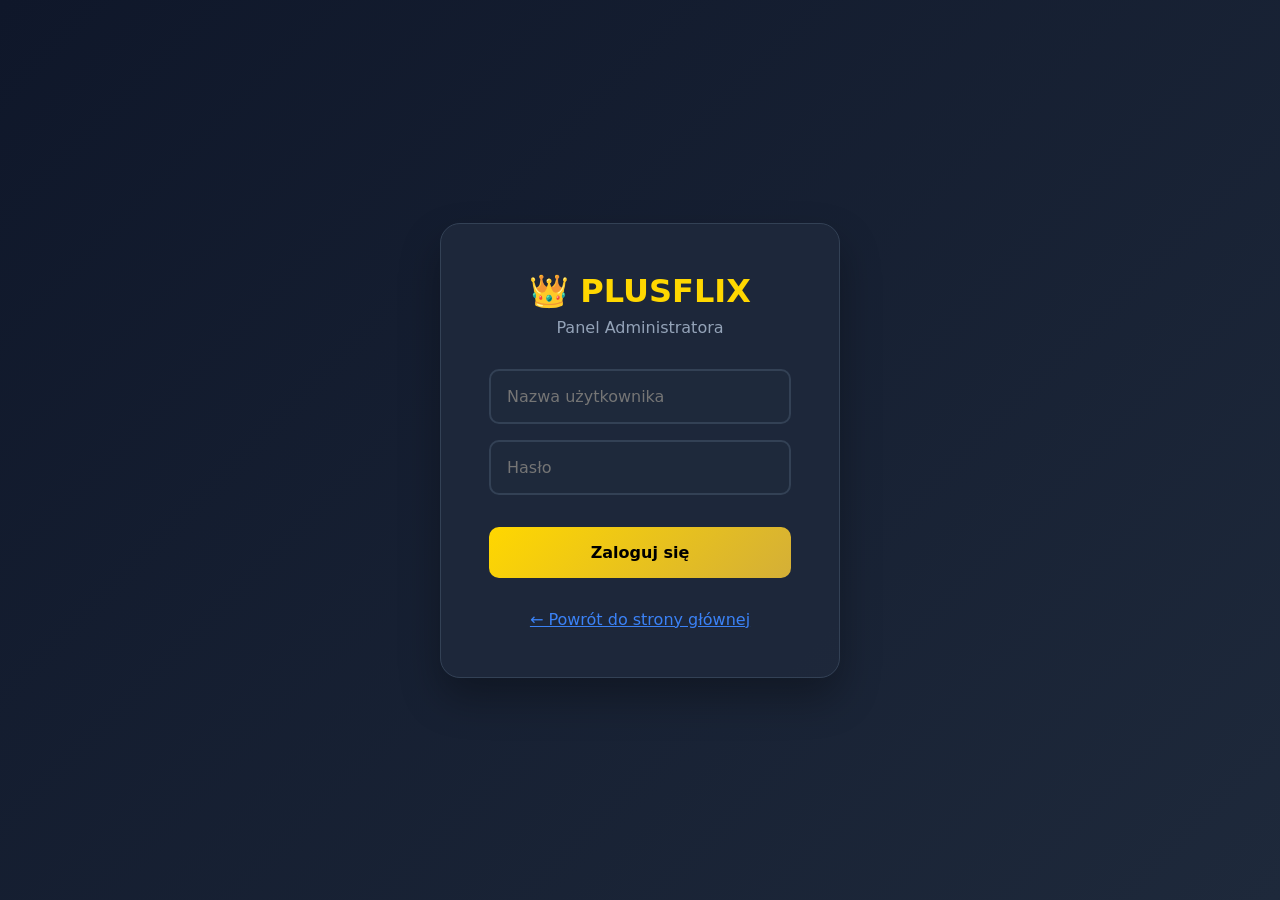
<file: SLOTHTECH/public/admin-edit.html>
<!DOCTYPE html>
<html lang="pl">
<head>
    <meta charset="UTF-8">
    <title>PLUSFLIX - Edycja</title>
    <meta name="viewport" content="width=device-width, initial-scale=1.0">
    <link rel="stylesheet" href="css/admin.css">
    <link rel="stylesheet" href="css/style.css">
</head>
<body class="admin-body">

<div class="admin-container">
    <!-- Sidebar -->
    <aside class="admin-sidebar">
        <div class="sidebar-header">
            <h1>👑 PLUSFLIX</h1>
            <p class="admin-subtitle">Panel Administratora</p>
        </div>

        <nav class="sidebar-nav">
            <a href="admin.html" class="nav-item">
                <span>📊</span> Dashboard
            </a>
        </nav>

        <div class="sidebar-footer">
            <a href="admin.html" class="btn-back">
                ← Powrót do panelu
            </a>
            <button class="btn-logout" id="logoutBtn">
                🚪 Wyloguj
            </button>
        </div>
    </aside>

    <!-- Main -->
    <main class="admin-main">
        <header class="admin-header">
            <div class="header-left">
                <h2>Edycja</h2>
                <p class="header-subtitle" id="itemTitle">Ładowanie…</p>
                <p class="edit-meta" id="itemMeta"></p>
            </div>
        </header>

        <section class="edit-card">
            <h3>Gatunki</h3>
            <input class="edit-search" type="text" id="genreSearch" placeholder="Szukaj gatunku…">
            <div class="edit-grid" id="genresContainer"></div>
        </section>

        <section class="edit-card">
            <h3>Platformy</h3>
            <input class="edit-search" type="text" id="platformSearch" placeholder="Szukaj platformy…">
            <div class="edit-grid" id="platformsContainer"></div>
        </section>

	<section class="edit-card">
            <h3>Opis / Streszczenie</h3>
            <textarea id="descriptionInput" style="
                width: 100%;
                min-height: 120px;
                padding: 0.75rem;
                border-radius: 10px;
                border: 1px solid #334155;
                background: #0f172a;
                color: white;
                font-family: inherit;
                resize: vertical;
            " placeholder="Wpisz opis filmu/serialu..."></textarea>
        </section>

        <div class="edit-actions">
            <button class="btn-primary" id="saveBtn">Zapisz zmiany</button>
            <button class="btn-secondary" id="cancelBtn">Anuluj</button>
        </div>

        <p class="edit-meta" id="statusMsg" style="margin-top: 0.75rem;"></p>
    </main>
</div>

<script src="js/admin-edit.js"></script>
</body>
</html>
</file>
<file: SLOTHTECH/public/css/admin.css>
/* admin.css */
.admin-body {
    background: #0f172a;
    color: #e2e8f0;
    min-height: 100vh;
    margin: 0;
}

.admin-container {
    display: flex;
    min-height: 100vh;
}

/* Sidebar */
.admin-sidebar {
    width: 250px;
    background: #1e293b;
    padding: 2rem 1rem;
    display: flex;
    flex-direction: column;
    border-right: 1px solid #334155;
}

.sidebar-header {
    padding: 0 1rem 2rem;
    border-bottom: 1px solid #334155;
    margin-bottom: 2rem;
}

.sidebar-header h1 {
    color: gold;
    font-size: 1.5rem;
    margin-bottom: 0.5rem;
}

.admin-subtitle {
    color: #94a3b8;
    font-size: 0.9rem;
}

.sidebar-nav {
    flex: 1;
}

.nav-item {
    display: flex;
    align-items: center;
    gap: 1rem;
    padding: 1rem;
    color: #cbd5e1;
    text-decoration: none;
    border-radius: 8px;
    margin-bottom: 0.5rem;
    transition: all 0.3s;
}

.nav-item:hover {
    background: #334155;
    color: white;
}

.nav-item.active {
    background: gold;
    color: #1e293b;
    font-weight: bold;
}

.nav-item span {
    font-size: 1.2rem;
}

.sidebar-footer {
    margin-top: auto;
    padding-top: 2rem;
    border-top: 1px solid #334155;
}

.btn-back {
    display: block;
    background: #3b82f6;
    color: white;
    text-align: center;
    padding: 0.8rem;
    border-radius: 8px;
    text-decoration: none;
    margin-bottom: 1rem;
    transition: background 0.3s;
}

.btn-back:hover {
    background: #2563eb;
}

.btn-logout {
    width: 100%;
    background: #ef4444;
    color: white;
    border: none;
    padding: 0.8rem;
    border-radius: 8px;
    cursor: pointer;
    font-size: 1rem;
    transition: background 0.3s;
}

.btn-logout:hover {
    background: #dc2626;
}

/* Main Content */
.admin-main {
    flex: 1;
    padding: 2rem;
    overflow-y: auto;
}

.admin-header {
    display: flex;
    justify-content: space-between;
    align-items: center;
    margin-bottom: 2rem;
    padding-bottom: 1rem;
    border-bottom: 1px solid #334155;
}

.header-left h2 {
    font-size: 2rem;
    color: white;
    margin-bottom: 0.5rem;
}

.header-subtitle {
    color: #94a3b8;
}

.admin-profile {
    display: flex;
    align-items: center;
    gap: 1rem;
    background: #1e293b;
    padding: 0.5rem 1rem;
    border-radius: 20px;
}

.profile-avatar {
    width: 40px;
    height: 40px;
    background: gold;
    border-radius: 50%;
    display: flex;
    align-items: center;
    justify-content: center;
    font-size: 1.2rem;
}

/* Statystyki */
.stats-grid {
    display: grid;
    grid-template-columns: repeat(auto-fit, minmax(200px, 1fr));
    gap: 1.5rem;
    margin-bottom: 3rem;
}

.stat-card {
    background: #1e293b;
    padding: 1.5rem;
    border-radius: 10px;
    display: flex;
    align-items: center;
    gap: 1.5rem;
    border-left: 4px solid gold;
    transition: transform 0.3s;
}

.stat-card:hover {
    transform: translateY(-5px);
}

.stat-icon {
    font-size: 2.5rem;
    background: rgba(255, 215, 0, 0.1);
    width: 60px;
    height: 60px;
    border-radius: 12px;
    display: flex;
    align-items: center;
    justify-content: center;
}

.stat-info h3 {
    font-size: 2rem;
    color: gold;
    margin-bottom: 0.5rem;
}

.stat-info p {
    color: #94a3b8;
}

/* Szybkie akcje */
.quick-actions {
    margin-bottom: 3rem;
}

.quick-actions h3 {
    margin-bottom: 1.5rem;
    color: white;
    font-size: 1.5rem;
}

.actions-grid {
    display: grid;
    grid-template-columns: repeat(auto-fit, minmax(200px, 1fr));
    gap: 1rem;
}

.action-btn {
    background: #1e293b;
    border: 2px solid #334155;
    color: white;
    padding: 1.5rem;
    border-radius: 10px;
    cursor: pointer;
    display: flex;
    align-items: center;
    gap: 1rem;
    font-size: 1rem;
    transition: all 0.3s;
}

.action-btn:hover {
    background: #334155;
    border-color: gold;
}

.action-btn span {
    font-size: 1.5rem;
}

/* Ostatnio dodane */
.recent-content {
    background: #1e293b;
    padding: 2rem;
    border-radius: 10px;
}

.recent-content h3 {
    margin-bottom: 1.5rem;
    color: white;
}

.content-list {
    display: grid;
    grid-template-columns: repeat(auto-fill, minmax(300px, 1fr));
    gap: 1rem;
}

.content-item {
    background: #0f172a;
    padding: 1rem;
    border-radius: 8px;
    border-left: 3px solid #3b82f6;
}

.item-actions {
    display: flex;
    gap: 0.5rem;
    margin-top: 0.75rem;
}

.item-actions button {
    background: #1e293b;
    border: 1px solid #334155;
    color: white;
    padding: 0.5rem 0.75rem;
    border-radius: 8px;
    cursor: pointer;
    transition: all 0.2s;
}

.item-actions button:hover {
    border-color: gold;
    background: #334155;
}

/* Edit form */
.edit-card {
    background: #1e293b;
    border: 1px solid #334155;
    border-radius: 12px;
    padding: 1.25rem;
    margin-bottom: 1rem;
}

.edit-card h3 {
    margin-bottom: 0.75rem;
    color: white;
}

.edit-meta {
    color: #94a3b8;
    margin-top: 0.25rem;
}

.edit-search {
    width: 100%;
    padding: 0.75rem 0.9rem;
    border-radius: 10px;
    border: 1px solid #334155;
    background: #0f172a;
    color: white;
    margin: 0.75rem 0 1rem;
}

.edit-grid {
    display: grid;
    grid-template-columns: repeat(auto-fit, minmax(220px, 1fr));
    gap: 0.5rem;
}

.edit-check {
    display: flex;
    align-items: center;
    gap: 0.6rem;
    padding: 0.65rem 0.75rem;
    border-radius: 10px;
    border: 1px solid #334155;
    background: #0f172a;
}

.edit-check:hover {
    border-color: #64748b;
}

.edit-actions {
    display: flex;
    gap: 0.75rem;
    margin-top: 1rem;
}

.btn-primary {
    background: gold;
    color: #1e293b;
    border: none;
    padding: 0.75rem 1rem;
    border-radius: 10px;
    cursor: pointer;
    font-weight: 700;
}

.btn-secondary {
    background: transparent;
    color: #cbd5e1;
    border: 1px solid #334155;
    padding: 0.75rem 1rem;
    border-radius: 10px;
    cursor: pointer;
}

.btn-secondary:hover {
    border-color: #64748b;
}

/* Modal */
.modal {
    display: none;
    position: fixed;
    top: 0;
    left: 0;
    width: 100%;
    height: 100%;
    background: rgba(0, 0, 0, 0.8);
    z-index: 10000;
    align-items: center;
    justify-content: center;
}

.modal-content {
    background: #1e293b;
    width: 90%;
    max-width: 600px;
    border-radius: 10px;
    overflow: hidden;
}

.modal-header {
    display: flex;
    justify-content: space-between;
    align-items: center;
    padding: 1.5rem;
    background: #0f172a;
    border-bottom: 1px solid #334155;
}

.modal-close {
    background: none;
    border: none;
    color: white;
    font-size: 1.5rem;
    cursor: pointer;
}

/* Responsywność */
@media (max-width: 768px) {
    .admin-container {
        flex-direction: column;
    }
    
    .admin-sidebar {
        width: 100%;
        padding: 1rem;
    }
    
    .stats-grid {
        grid-template-columns: repeat(2, 1fr);
    }
}
</file>
<file: SLOTHTECH/public/css/style.css>
:root {
    --bg: #020617;
    --panel: #0f172a;
    --card: rgba(255,255,255,0.06);
    --text: #e5e7eb;
    --muted: #94a3b8;
    --font-size: 16px;
}

* { box-sizing: border-box; margin: 0; font-family: system-ui, sans-serif; }
body { background: var(--bg); color: var(--text); font-size: var(--font-size); }
a { color: var(--accent);}
button { font-family: inherit;}

.navbar { display: flex; align-items: center; gap: 2rem; padding: 1rem 2rem; background: var(--panel); }
.logo { font-weight: 700; font-size: 1.4rem; }
.nav-links a { color: var(--text); text-decoration: none; margin-right: 1rem; opacity: .7; }
.nav-links a.active, .nav-links a:hover { opacity: 1; }

.theme-switcher { display: flex; margin-left: auto; gap: 0.5rem; }
.theme-switcher button { width: 38px; height: 38px; border-radius: 50%; border: 1px solid var(--border);
    background: var(--panel); color: var(--text); cursor: pointer; font-size: 1rem;
    display: flex; align-items: center; justify-content: center; }
.theme-switcher button:hover { background: var(--card); }

.hero { padding: 4rem 2rem; background: var(--hero-bg); color: var(--text);
    border: 2px solid var(--hero-border); border-radius: 16px; box-shadow: 0 4px 12px rgba(0,0,0,0.2); }
.hero h1 { font-size: 3rem; margin: 1rem 0; }
.hero p { max-width: 600px; color: var(--muted); line-height: 1.6; }

.badge { background: var(--bg); padding: .3rem .7rem; border-radius: 999px; font-size: .8rem; }

.section { padding: 3rem 2rem; }
.section h2 { margin-bottom: 1.5rem; }

.cards { display: grid; grid-template-columns: repeat(auto-fill, minmax(220px, 1fr)); gap: 1.5rem; }
.card { background: var(--card); border-radius: 18px; overflow: hidden; transition: transform .2s, background .2s; cursor: pointer; }
.card:hover { transform: translateY(-6px); background: var(--bg); }

.poster { height: 280px; display: flex; align-items: center; justify-content: center; font-size: 3rem; }
.poster.movie::before { content: "▶"; }
.poster.series::before { content: "📺"; }
.card-info { padding: 1rem; }
.rating { float: right; }

.full-overlay { display: none; position: fixed; inset: 0; background: var(--bg); color: var(--text); overflow-y: auto; padding: 2rem; z-index: 2000; flex-direction: column; }
.full-header { display: flex; justify-content: space-between; align-items: center; }
.full-header h2 { font-size: 2rem; }
.full-header h3 { font-size: 1.2rem; color: var(--muted); }
.full-meta span { margin-right: 1rem; }
#fullGenres span { margin-right: 0.5rem; padding: 0.2rem 0.5rem; background: var(--bg); border-radius: 6px; display: inline-block; }
.full-director, .full-cast { margin-top: 0.5rem; }
.full-platforms div { margin-top: 0.5rem; }
.full-actions button { margin-right: 1rem; margin-top: 1rem; }
.full-review { margin-top: 2rem; padding: 2rem; background: var(--hero-bg); color: var(--text);
    border: 2px solid var(--hero-border);  border-radius: 16px; box-shadow: 0 4px 12px rgba(0,0,0,0.2);
    display: flex;  flex-direction: column;  gap: 1rem;}
#reviewInput { width: 100%; height: 80px; padding: 0.5rem; margin-bottom: 0.5rem; border-radius: 8px; border: none; background: var(--bg); color: var(--text); }
#submitReview { padding: 0.5rem 1rem; border-radius: 8px; cursor: pointer;
    background: var(--panel); color: var(--text); border: 1px solid var(--border); }
#reviewsList div { margin-top: 0.5rem; padding: 0.5rem; background: var(--bg); color: var(--text); border-radius: 8px; }
.review-item {border: 1px solid var(--hero-border)}

/* Gwiazdki ogólnie */
.stars {
    display: inline-block;
    cursor: pointer;
}

.stars span {
    font-size: 1.5rem;
    color: #94a3b8;
    margin-right: 0.2rem;
}

.stars span.selected {
    color: gold;
}

/* SPECJALNIE dla gwiazdek w recenzjach */
.review-stars {
    display: inline-block;
}

.review-stars span {
    font-size: 1.5rem;
    color: #94a3b8;
    margin-right: 0.2rem;
}

.review-stars span.selected {
    color: gold !important;
    text-shadow: 0 0 5px rgba(255, 215, 0, 0.5);
}

/* ===== SEARCH OVERLAY ===== */
.search-overlay {
    position: fixed;
    top: 0;
    left: 0;
    width: 100%;
    height: 100%;
    background: var(--bg);
    display: none;
    flex-direction: column;
    z-index: 1000;
    overflow: auto;
}

.search-main {
    max-width: 95%;
    width: 100%;
    margin: 0 auto;
    padding: 2rem;
}

.search-top {
    position: relative;
    margin-bottom: 2rem;
    display: flex;
    gap: 1rem;
    align-items: center;
}

#overlaySearchInput {
    flex: 1;
    padding: 1rem 1.5rem;
    font-size: 1.1rem;
    background: var(--card);
    border: 2px solid var(--border);
    border-radius: 12px;
    color: var(--text);
    outline: none;
    transition: border-color 0.3s ease;
}

#overlaySearchInput:focus {
    border-color: gold;
}

#closeSearch {
    width: 50px;
    height: 50px;
    background: rgba(255, 59, 48, 0.2);
    border: 2px solid rgba(255, 59, 48, 0.5);
    border-radius: 10px;
    color: #ff3b30;
    font-size: 1.5rem;
    cursor: pointer;
    transition: all 0.3s ease;
    flex-shrink: 0;
}

#closeSearch:hover {
    background: rgba(255, 59, 48, 0.3);
    transform: scale(1.05);
}

.filters-container {
    display: grid;
    grid-template-columns: repeat(auto-fit, minmax(300px, 1fr));
    gap: 2rem;
    margin-bottom: 2rem;
}

.filter-section {
    background: rgba(30, 41, 59, 0.6);
    padding: 2rem;
    border-radius: 12px;
    border: 1px solid rgba(255, 255, 255, 0.1);
}

.filter-section h3 {
    color: #cbd5e1;
    font-size: 1.1rem;
    font-weight: 600;
    margin-top: 0;
    margin-bottom: 1rem;
    cursor: pointer;
    user-select: none;
    transition: color 0.2s ease;
    display: flex;
    justify-content: space-between;
    align-items: center;
}

.filter-section h3:hover {
    color: gold;
}

.filter-section h3 span {
    font-size: 0.8rem;
    transition: transform 0.3s ease;
}

.filter-options {
    display: flex;
    flex-direction: column;
    gap: 0.75rem;
    max-height: 400px;
    overflow-y: auto;
    padding-right: 0.5rem;
}

.filter-checkbox {
    display: flex;
    align-items: center;
    gap: 0.5rem;
    color: #e2e8f0;
    cursor: pointer;
    user-select: none;
    font-size: 0.95rem;
    transition: color 0.2s ease;
}

.filter-checkbox input[type="checkbox"] {
    cursor: pointer;
    width: 18px;
    height: 18px;
    accent-color: gold;
}

.filter-checkbox:hover {
    color: gold;
}

.search-results {
    padding: 2rem;
    display: grid;
    grid-template-columns: repeat(auto-fill, minmax(220px, 1fr));
    gap: 1.5rem;
}

@media (max-width: 768px) {
    .navbar { padding: 0.75rem 1rem; flex-wrap: wrap; -webkit-overflow-scrolling: touch; gap: 1rem; }
    .logo { font-size: 1.2rem;  white-space: nowrap; flex-shrink: 0;}
    .nav-links { display: flex; gap: 0.5rem; flex-shrink: 0; }
    .nav-links a {
        font-size: 0.9rem;
        padding: 0.5rem 0.8rem;
        white-space: nowrap;
        background: rgba(255,255,255,0.1);
        border-radius: 20px;
        display: flex;
        align-items: center;
        gap: 0.3rem; 
        text-decoration: none;
        color: var(--text);
        opacity: .7;
        transition: opacity 0.3s;
        flex-shrink: 0;
    }
    .nav-links a:hover, .nav-links a.active { opacity: 1; background: rgba(255,255,255,0.15); }
    /* .nav-links a.active {
        background: gold;
        color: black;
    } */
}

@media (max-width: 480px) {
    .navbar { padding: 0.5rem; gap: 0.5rem; }
    .logo {font-size: 1rem; padding-right: 0.5rem;}
    .nav-links a { font-size: 0.8rem; padding: 0.4rem 0.6rem; gap: 0.2rem; }
    .nav-links a:nth-child(3) { padding: 0.4rem; }
    .nav-links a:nth-child(3)::after {  content: ""; }
}

@media (max-width: 768px) {
    .navbar { padding: 0.75rem 1rem; flex-wrap: nowrap; overflow-x: auto; -webkit-overflow-scrolling: touch; gap: 1rem; }
    .logo { font-size: 1.2rem; white-space: nowrap; flex-shrink: 0; }
    .nav-links { display: flex; gap: 0.5rem; flex-shrink: 0; }
    .nav-links a { font-size: 0.9rem; padding: 0.5rem 0.8rem; white-space: nowrap; background: rgba(255,255,255,0.1); border-radius: 20px; display: flex; align-items: center; gap: 0.3rem; text-decoration: none; color: var(--text); opacity: .7; transition: opacity 0.3s; flex-shrink: 0; }
    .nav-links a:hover, .nav-links a.active { opacity: 1; background: rgba(255,255,255,0.15); }
}

@media (max-width: 480px) {
    .navbar { padding: 0.5rem; gap: 0.5rem; }
    .logo { font-size: 1rem; padding-right: 0.5rem; }
    .nav-links a { font-size: 0.8rem; padding: 0.4rem 0.6rem; gap: 0.2rem; }
}

@media (max-width: 360px) {
    .nav-links a { font-size: 0; padding: 0.4rem; width: 40px; height: 40px; justify-content: center; border-radius: 50%; }
    .nav-links a::before { font-size: 1rem; margin-right: 0; }
    #openSearch::after { content: ""; }
}

/* Genre Filters Styling */
.genre-filters {
    margin-top: 1rem;
    padding: 1rem;
    background: rgba(30, 41, 59, 0.6);
    border-radius: 8px;
    border: 1px solid #334155;
    display: flex;
    flex-wrap: wrap;
    gap: 0.5rem;
    align-items: flex-start;
}

.genre-filters p {
    width: 100%;
    margin: 0 0 0.5rem 0;
    color: #cbd5e1;
    font-size: 0.9rem;
}

.genre-filters input[type="checkbox"] {
    margin: 0;
    cursor: pointer;
    accent-color: gold;
}

.genre-filters label {
    cursor: pointer;
    color: #e2e8f0;
    transition: color 0.2s;
    margin-right: 0;
}

.genre-filters label:hover {
    color: gold;
}

/* Tryb ciemny */
body.theme-dark {
    --bg: #020617;
    --panel: #0f172a;
    --card: rgba(255,255,255,0.06);
    --text: #e5e7eb;
    --border: #1e293b;
    --accent: #38bdf8;


    --hero-bg: linear-gradient(180deg, #1e293b, #020617);
    --hero-border: #334155;
    --font-size: 16px;
}

/* Tryb jasny */
body.theme-light {
    --bg: #ffffff;
    --panel: #f1f5f9;
    --card: rgba(0,0,0,0.05);
    --text: #000000;
    --border: #64748b;
    --accent: #000000;

    --hero-bg: linear-gradient(180deg, #f5f5dc, #ffffff);
    --hero-border: #888877;
    --font-size: 16px;
}

/* Tryb kolorowy duży */
body.theme-large {
    --bg: #020617;
    --panel: #0f172a;
    --card: rgba(255,255,255,0.06);
    --text: #e5e7eb;
    --border: #1e293b;
    --accent: #38bdf8;

    --hero-bg: linear-gradient(180deg, #1e293b, #020617);
    --hero-border: #334155;
    --font-size: 28px;
}

/* Tryb dla daltonistów */
body.theme-colorblind {
    /* Główne kolory interfejsu */
    --bg: #000080;        /* główne tło */
    --panel: #31688E;     /* np. navbar, przyciski paneli */
    --card: #31688E;      /* tło kart / elementów interaktywnych */
    --text: #FDE725;      /* tekst, maksymalny kontrast z bg */
    --muted: #BFD67B;     /* mniej ważny tekst, np. opisy */
    --border: #35B779;    /* ramki, delikatne wyróżnienia */
    --accent: #FDE725;    /* linki, przyciski akcji */

    /* Hero i wyróżnienia */
    --hero-bg: #000080; /* gradient hero */
    --hero-border: #35B779; /* ramka hero */

    /* Font */
    --font-size: 16px;
}
.stats-container {
    display: flex;
    gap: 1.5rem;
    margin: 1rem 0;
    padding: 1rem;
    background: rgba(255, 255, 255, 0.05);
    border-radius: 8px;
}

.stat-item {
    display: flex;
    flex-direction: column;
    align-items: center;
}

.stat-label {
    font-size: 0.85rem;
    color: #a0aec0;
    margin-bottom: 0.25rem;
}

.stat-value {
    font-size: 1.5rem;
    font-weight: bold;
    color: #4fd1c7;
}

/* Stylowanie przycisków like/dislike */
.review-actions {
    display: flex;
    gap: 0.5rem;
    margin-top: 0.5rem;
}

.like-btn, .dislike-btn {
    padding: 0.25rem 0.75rem;
    border: 1px solid #4a5568;
    background: transparent;
    color: #cbd5e0;
    border-radius: 4px;
    cursor: pointer;
    transition: all 0.2s;
    font-size: 0.85rem;
}

.like-btn:hover {
    background: #38a169;
    border-color: #38a169;
    color: white;
}

.dislike-btn:hover {
    background: #e53e3e;
    border-color: #e53e3e;
    color: white;
}

.like-btn.liked {
    background: #38a169;
    border-color: #38a169;
    color: white;
}

.dislike-btn.disliked {
    background: #e53e3e;
    border-color: #e53e3e;
    color: white;
}
</file>
